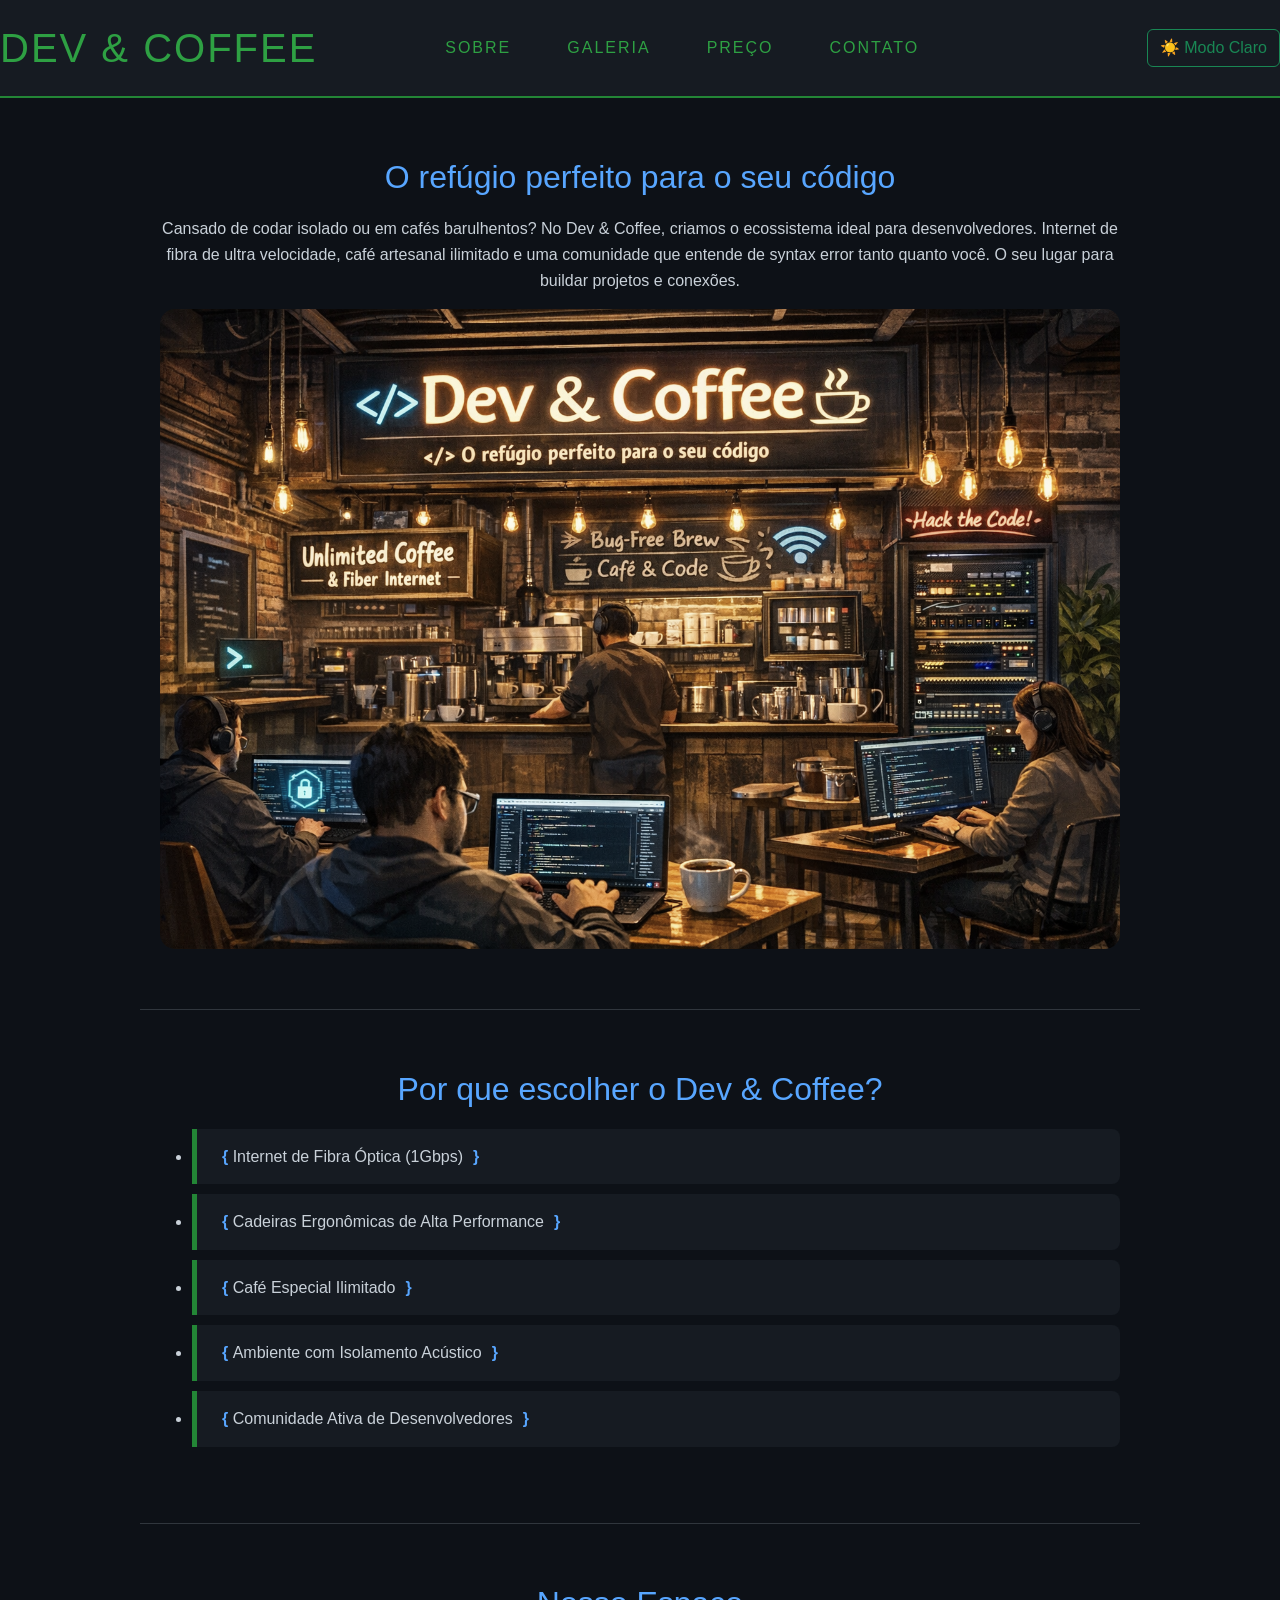
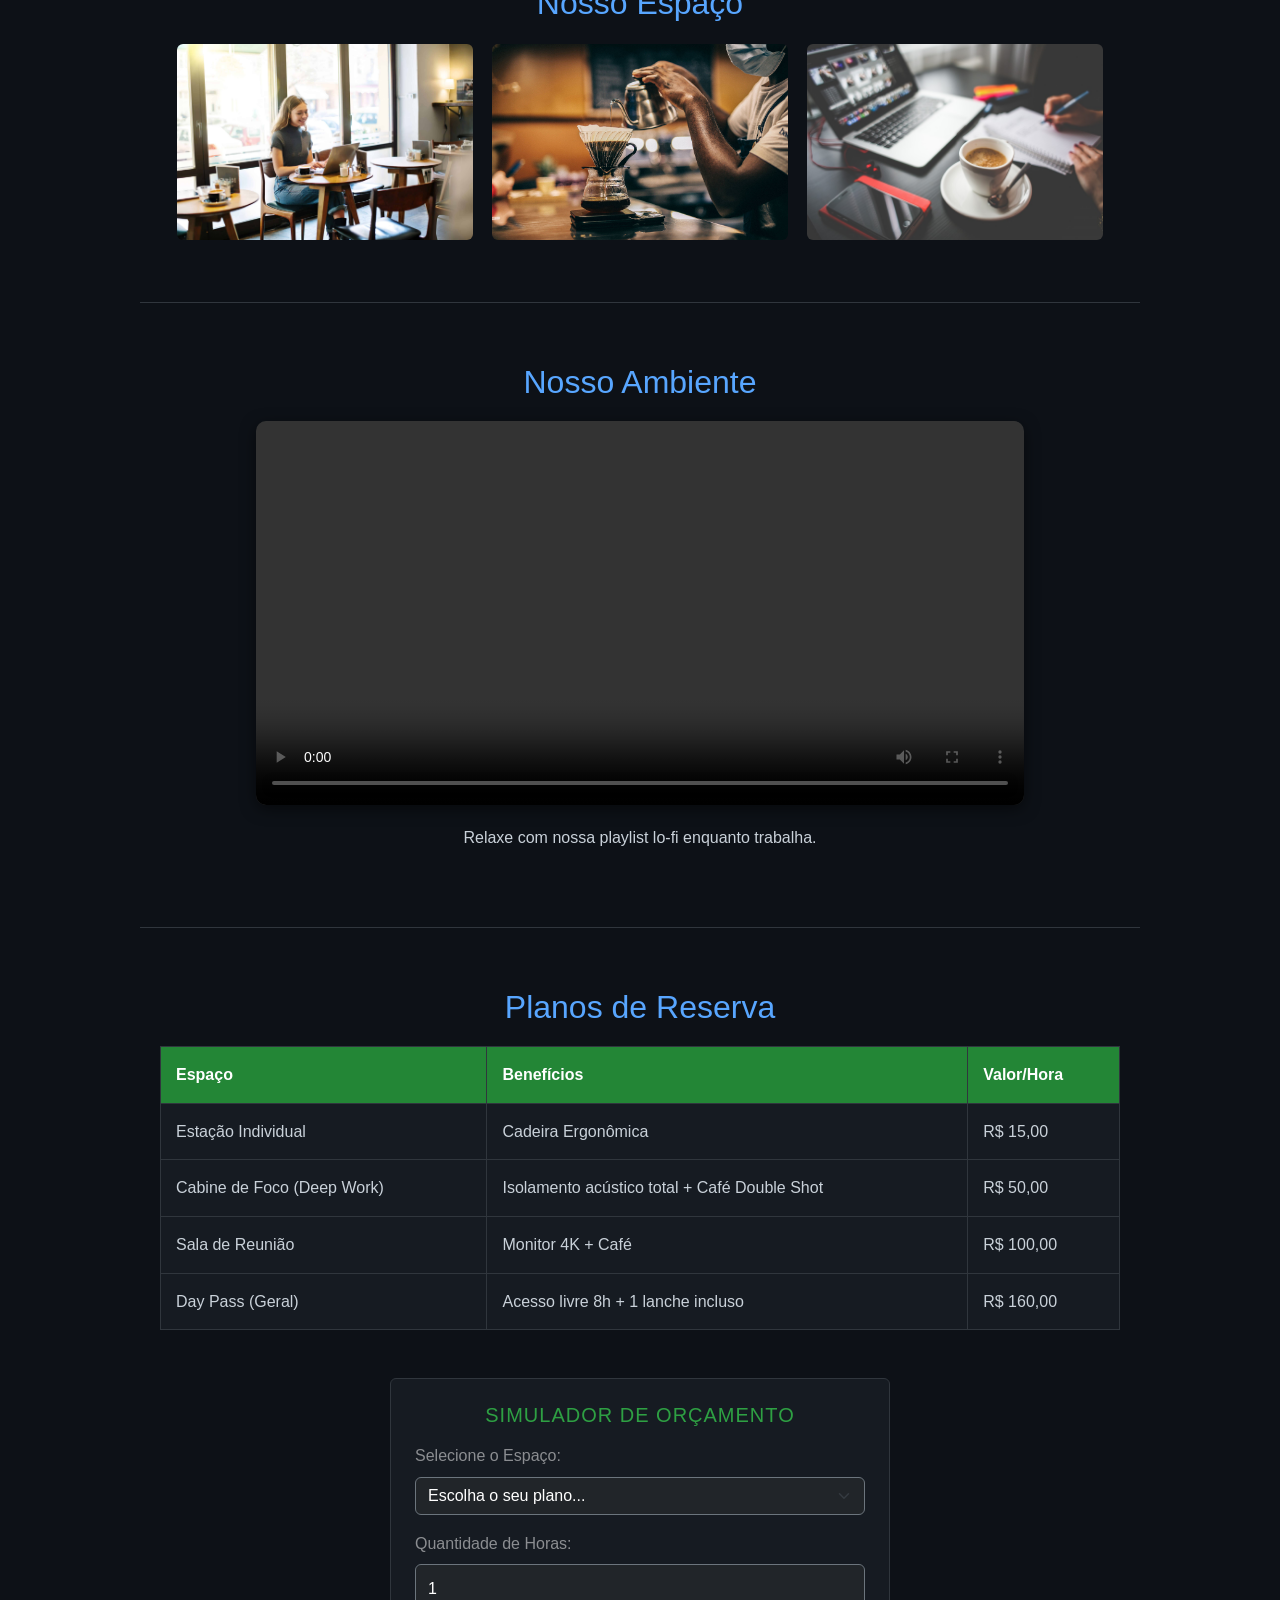
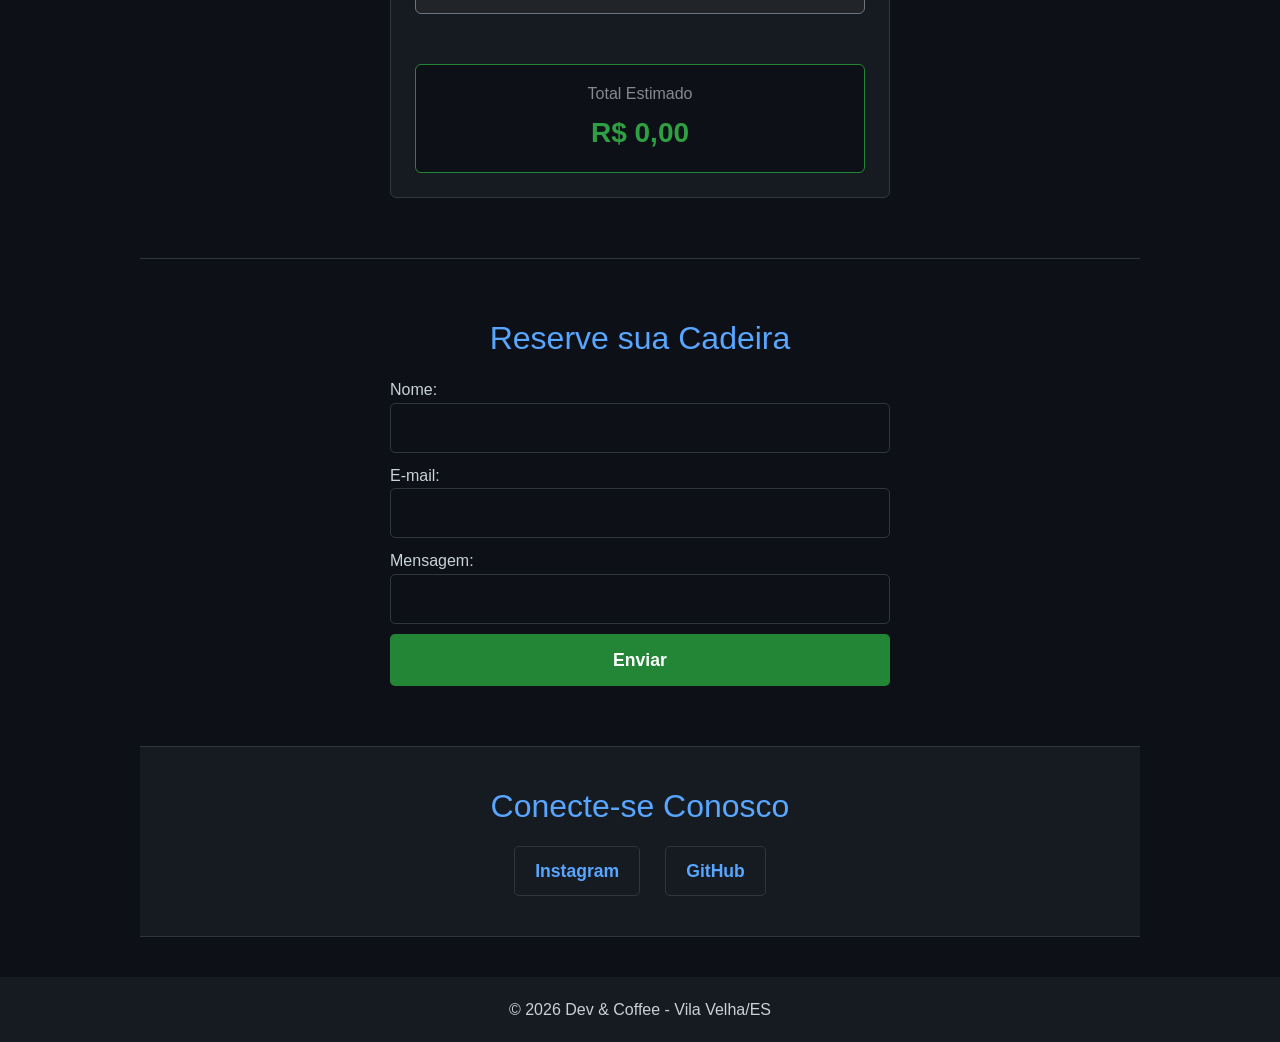
<file: index.html>
<!DOCTYPE html>
<html lang="pt-br">

<head>
    <meta charset="UTF-8">
    <meta name="viewport" content="width=device-width, initial-scale=1.0">
    <title>Projeto_Cafeteria_Geek</title>
    <link href="https://cdn.jsdelivr.net/npm/bootstrap@5.3.8/dist/css/bootstrap.min.css" rel="stylesheet"
        integrity="sha384-sRIl4kxILFvY47J16cr9ZwB07vP4J8+LH7qKQnuqkuIAvNWLzeN8tE5YBujZqJLB" crossorigin="anonymous">
    <link rel="stylesheet" href="css/style.css">

</head>

<body>

    <header>
        <nav class="navbar navbar-expand-lg ">
            <div class="collapse navbar-collapse" id="navbarNav">
    <h1 class="mb-lg-0">Dev & Coffee</h1>

    <ul class="navbar-nav mx-lg-auto mb-3 mb-lg-0">
        <li class="nav-item">
            <a class="nav-link" aria-current="page" href="#sobre">Sobre</a>
        </li>
        <li class="nav-item">
            <a class="nav-link" href="#galeria">Galeria</a>
        </li>
        <li class="nav-item">
            <a class="nav-link" href="#preco">Preço</a>
        </li>
        <li class="nav-item">
            <a class="nav-link" href="#contato">Contato</a>
        </li>
    </ul>

    <button id="theme-toggle" class="btn btn-outline-success mx-auto ms-lg-auto me-lg-0 mb-3 mb-lg-0">☀️ Modo Claro</button>
</div>
        </nav>
    </header>
    
    <main>
        
        <section id="sobre">
            <h2>O refúgio perfeito para o seu código</h2>
            <p>Cansado de codar isolado ou em cafés barulhentos? No Dev & Coffee, criamos o ecossistema ideal para
                desenvolvedores. Internet de fibra de ultra velocidade, café artesanal ilimitado e uma comunidade que
                entende de syntax error tanto quanto você. O seu lugar para buildar projetos e conexões.
            </p>
            <img src="img/imagem-principal.png" alt="Imagem ilustrativa da cafeteria.">
        </section>

        <section id="diferenciais">
            <h2>Por que escolher o Dev & Coffee?</h2>
            <ul>
                <li>Internet de Fibra Óptica (1Gbps)</li>
                <li>Cadeiras Ergonômicas de Alta Performance</li>
                <li>Café Especial Ilimitado</li>
                <li>Ambiente com Isolamento Acústico</li>
                <li>Comunidade Ativa de Desenvolvedores</li>
            </ul>
        </section>
        <section id="galeria">
            <h2>Nosso Espaço</h2>
            <div class="fotos">
                <img src="img/foto-1.jpg" alt="Pessoa sentada mexendo no computador enquanto toma cafe.">
                <img src="img/foto-2.jpg" alt="mao segurando uma chaleira e coando cafe.">
                <img src="img/foto-3.jpg!d"
                alt="pessoa anotando coisas no caderno na frente do computador enquanto toma cafe.">
            </div>
        </section>
        <section id="video-lofi">
            <h2>Nosso Ambiente</h2>
            <div class="video-container">
                <video controls controlsList="nodownload">
                    <source src="Videos/Cafeteria Geek_ Trabalhe do Seu Jeito (PT-BR)_720p.mp4" type="video/mp4">
                    <track src="Videos/legenda-video.vtt" kind="subtitles" srclang="pt" label="Português">
                    </track>
                </video>
            </div>
            <p>Relaxe com nossa playlist lo-fi enquanto trabalha.</p>
        </section>
        
        <section id="preco">
            <h2>Planos de Reserva</h2>
            <table border="1">
                <tr>
                    <th>Espaço</th>
                    <th>Benefícios</th>
                    <th>Valor/Hora</th>
                </tr>
                <tr>
                    <td>Estação Individual</td>
                    <td>Cadeira Ergonômica</td>
                    <td>R$ 15,00</td>
                </tr>
                <tr>
                    <td>Cabine de Foco (Deep Work)</td>
                    <td>Isolamento acústico total + Café Double Shot</td>
                    <td>R$ 50,00</td>
                </tr>
                <tr>
                    <td>Sala de Reunião</td>
                    <td>Monitor 4K + Café</td>
                    <td>R$ 100,00</td>
                </tr>
                <tr>
                    <td>Day Pass (Geral)</td>
                    <td>Acesso livre 8h + 1 lanche incluso</td>
                    <td>R$ 160,00</td>
                </tr>
            </table>
            <div class="calculator-container mt-5 p-4 border rounded" style="max-width: 500px; margin: 0 auto; background-color: #161b22; border-color: #30363d !important;">
            <h3 class="text-center h5 mb-3" style="color: #2ea043; text-transform: uppercase; letter-spacing: 1px;">
                Simulador de Orçamento
            </h3>
            <form id="form-calculadora" onsubmit="event.preventDefault();">
                <div class="mb-3">
                    <label for="tipo-espaco" class="form-label text-white-50">Selecione o Espaço:</label>
                    <select id="tipo-espaco" class="form-select bg-dark text-white border-secondary" required>
                        <option value="" disabled selected>Escolha o seu plano...</option>
                        <option value="15">Estação Individual (R$ 15,00/h)</option>
                        <option value="50">Cabine de Foco (R$ 50,00/h)</option>
                        <option value="100">Sala de Reunião (R$ 100,00/h)</option>
                        <option value="160">Day Pass (R$ 160,00/diária)</option>
                    </select>
                </div>
                <div class="mb-3">
                    <label id="label-tempo" for="quantidade-tempo" class="form-label text-white-50">Quantidade de Horas:</label>
                    <input type="number" id="quantidade-tempo" class="form-control bg-dark text-white border-secondary" min="1" value="1" required>
                </div>
                <div class="p-3 rounded text-center mt-4" style="background-color: #0d1117; border: 1px solid #238636;">
                    <span class="text-white-50 d-block mb-1">Total Estimado</span>
                    <strong id="resultado-orcamento" class="text-success fs-3">R$ 0,00</strong>
                </div>
            </form>
        </div>
        </section>
        <section id="contato">
            <h2>Reserve sua Cadeira</h2>
            <form>
                <label>Nome:</label>
                <input type="text" required name="nome" pattern="[A-Za-zÀ-ÿ\s]+"
                    title="O Nome deve conter Apenas Letras.">
                <label>E-mail:</label>
                <input type="email" required>
                <label>Mensagem:</label>
                <textarea required></textarea>
                <button type="submit">Enviar</button>
            </form>
        </section>
        <section id="redes-sociais">
            <h2>Conecte-se Conosco</h2>
            <div class="social-links">
                <a href="https://www.instagram.com/marcelo.raasch?igsh=cDlpd3I3ajQyOWRv">Instagram</a>
                <a href="https://github.com/marceloraasch">GitHub</a>
            </div>
            
        </section>
    </main>
    <footer>&copy; 2026 Dev & Coffee - Vila Velha/ES</footer>
    <script src="https://cdn.jsdelivr.net/npm/bootstrap@5.3.8/dist/js/bootstrap.bundle.min.js"
        integrity="sha384-FKyoEForCGlyvwx9Hj09JcYn3nv7wiPVlz7YYwJrWVcXK/BmnVDxM+D2scQbITxI"
        crossorigin="anonymous"></script>
        
    <script src="script.js"></script>    
</body>

</html>
</file>
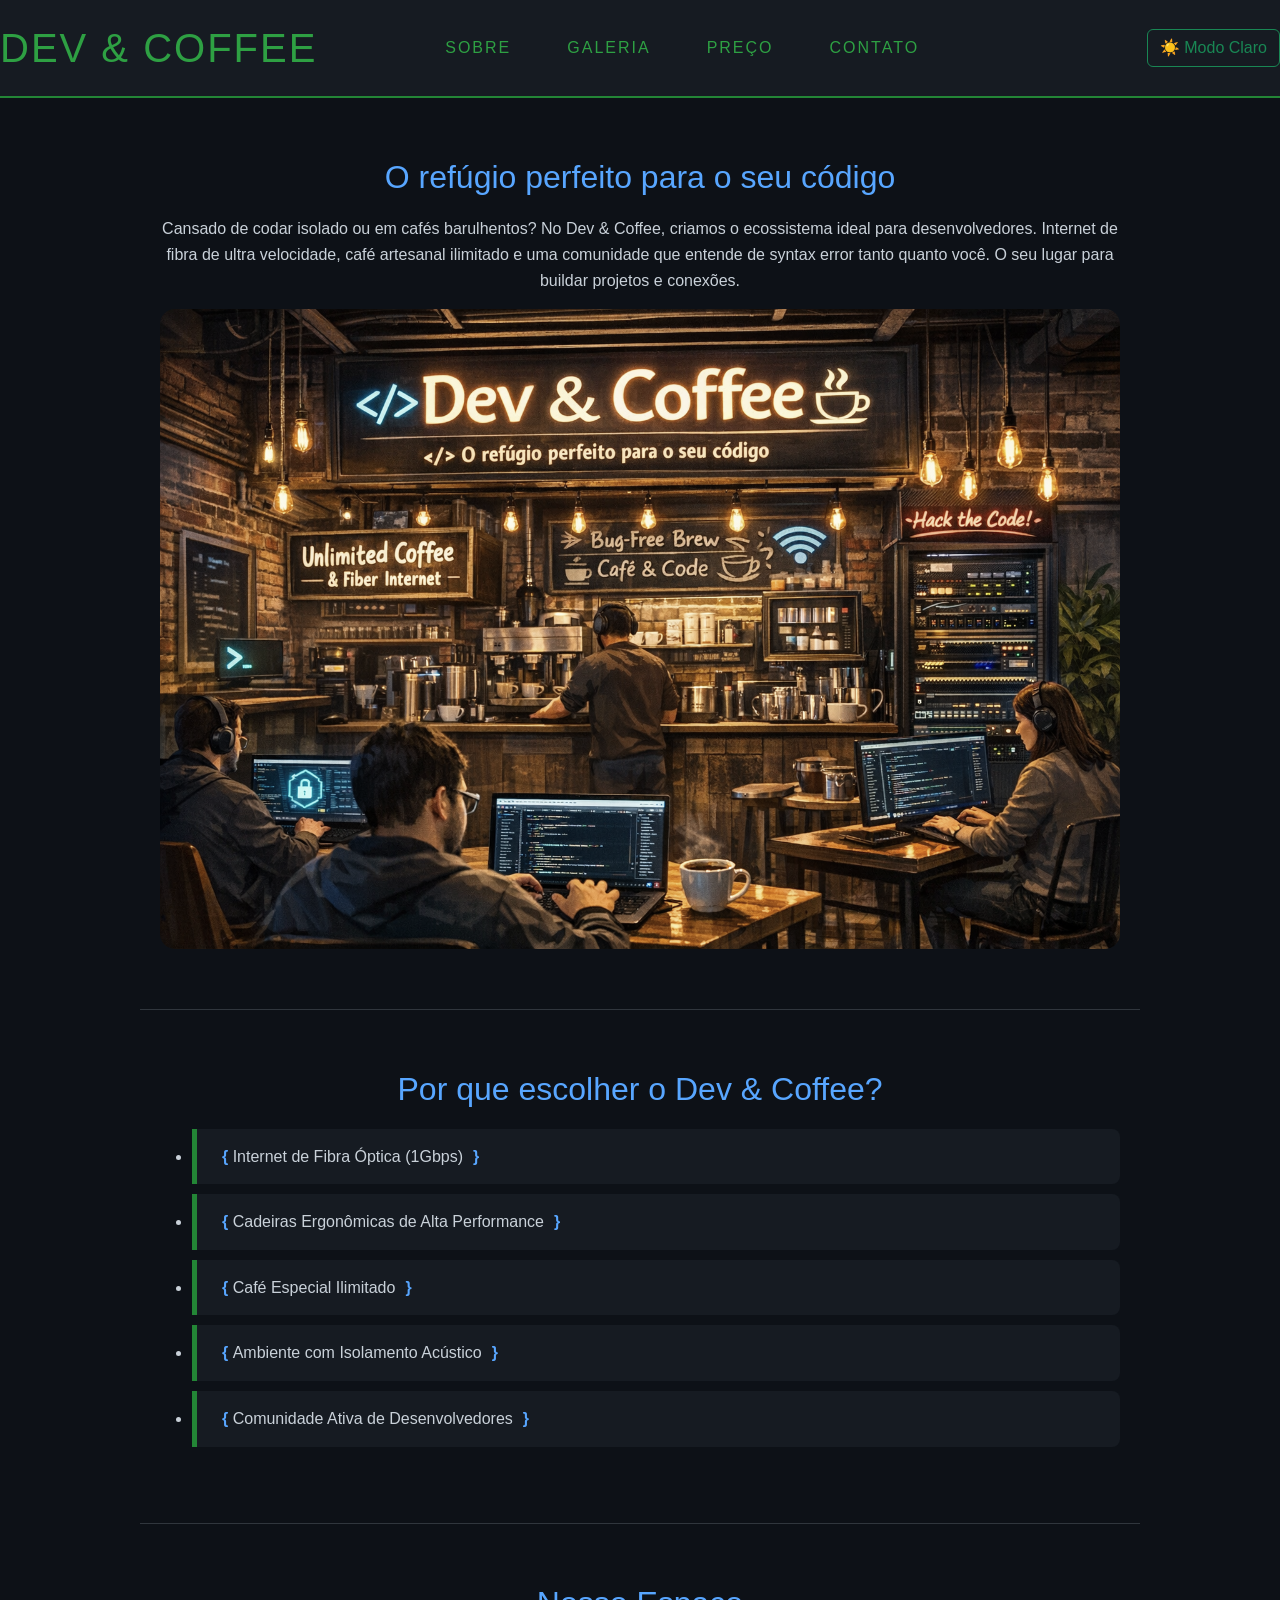
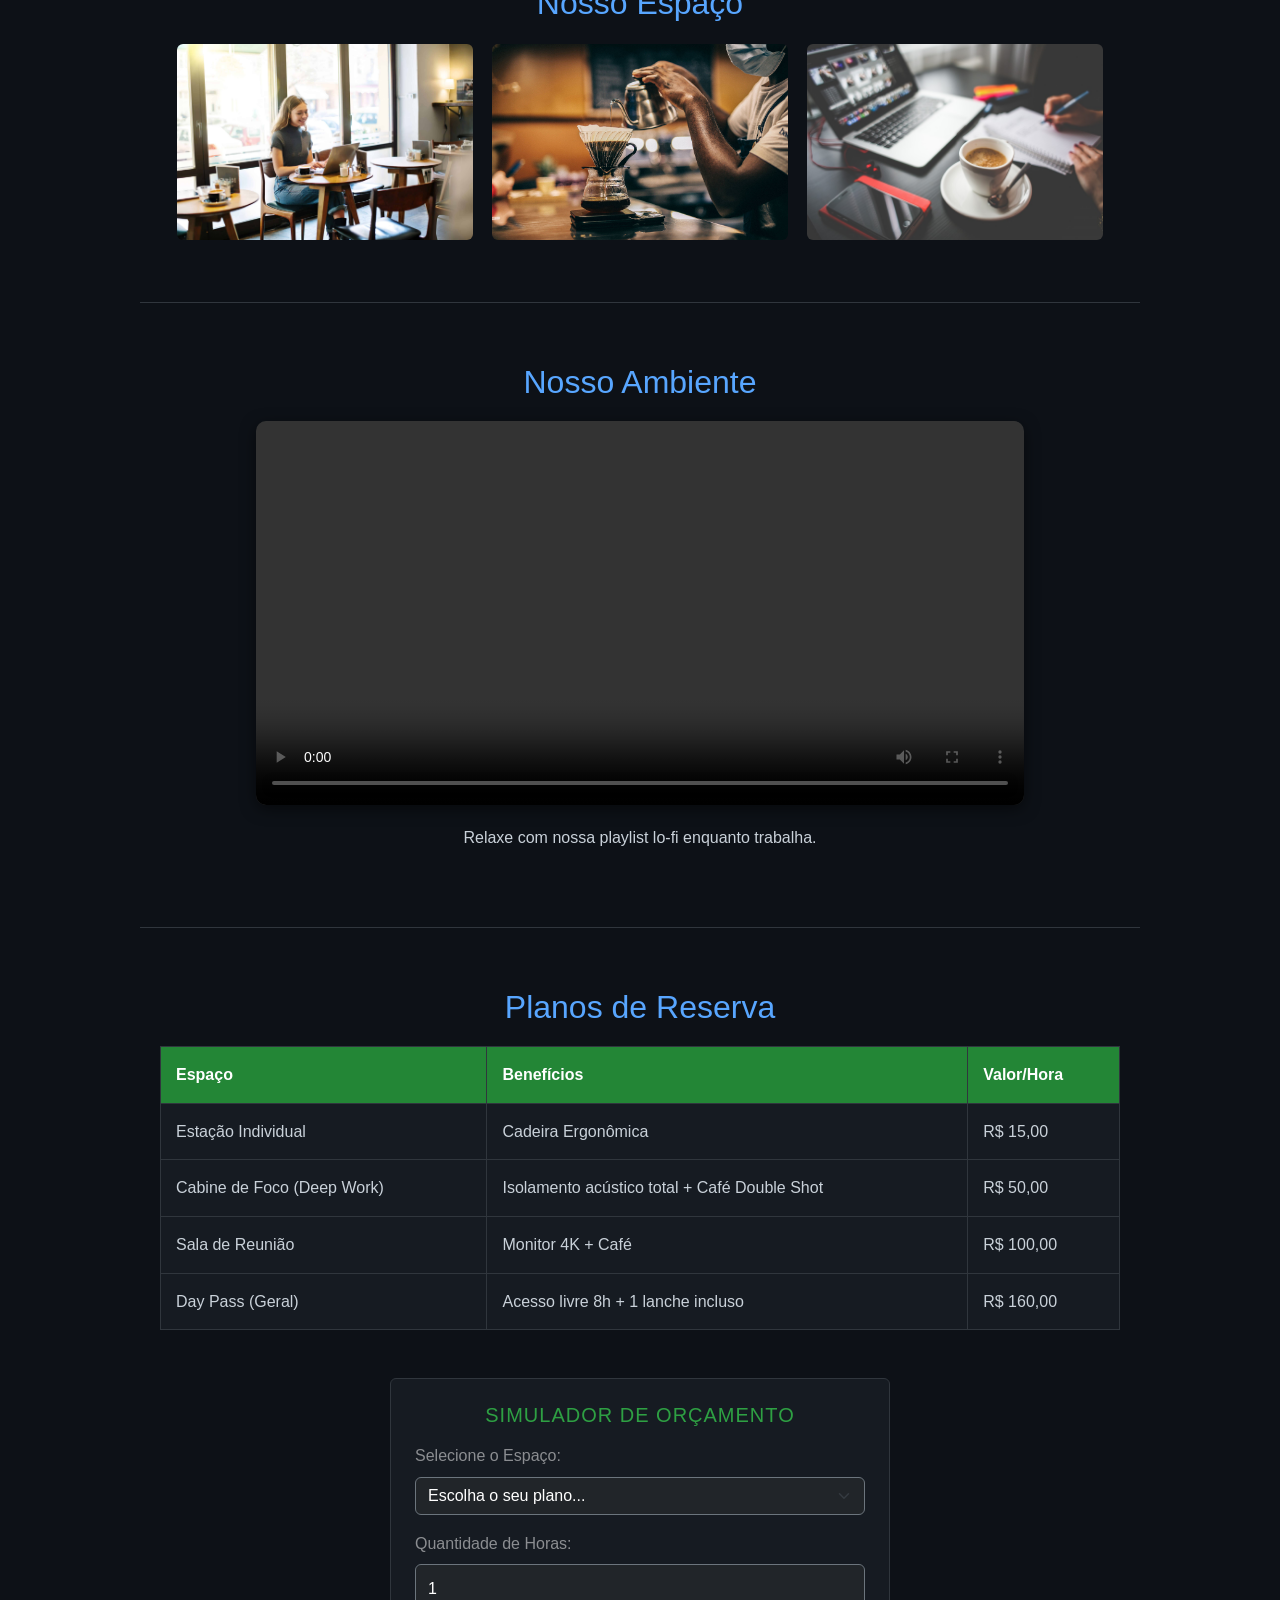
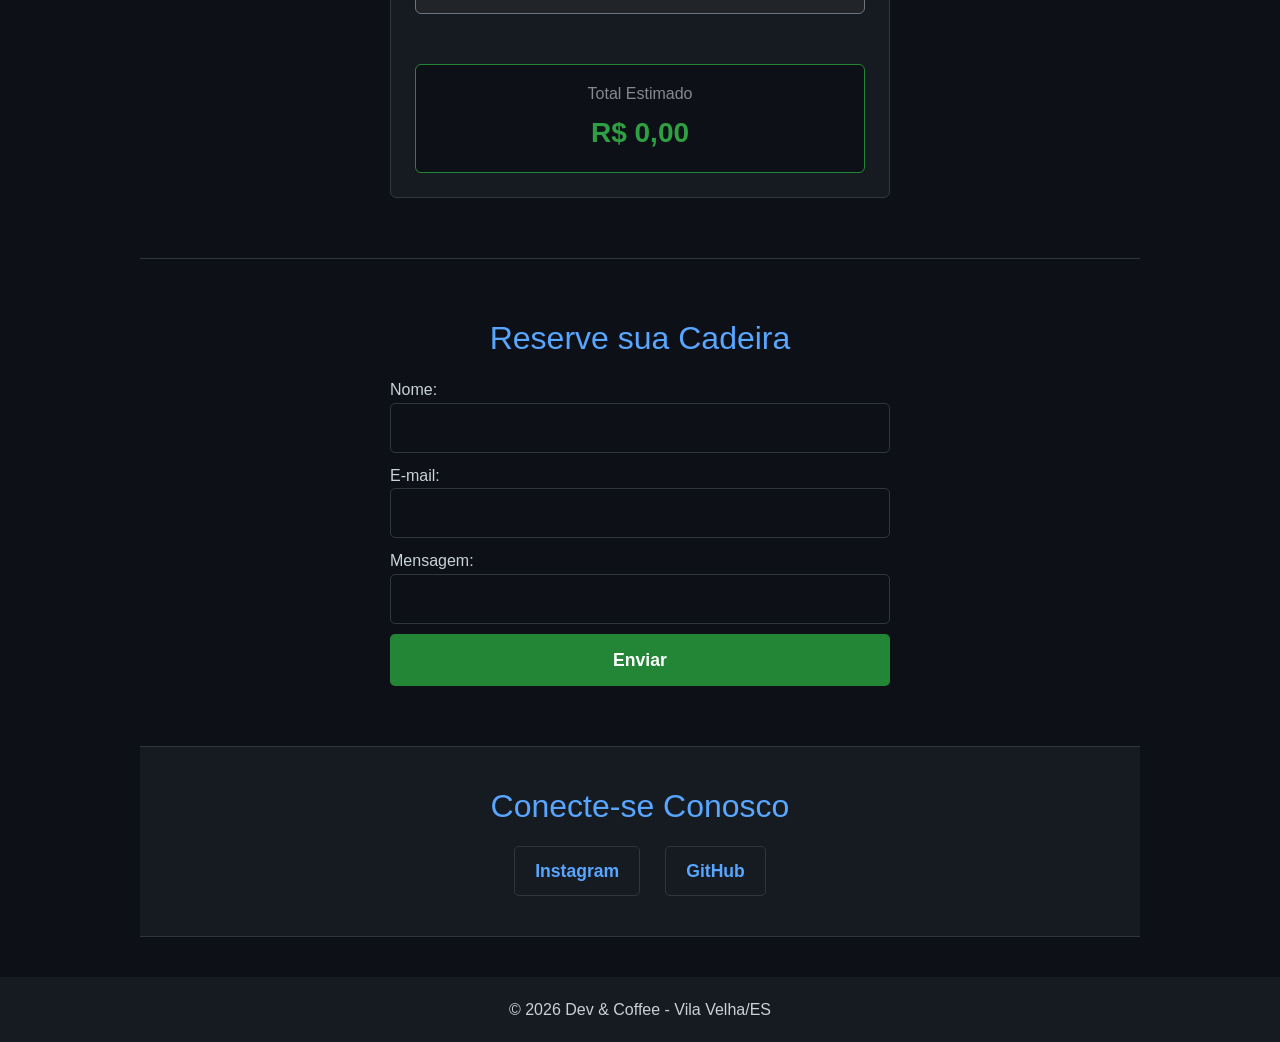
<file: Projeto_Cafeteria_Geek.html>
<!DOCTYPE html>
<html lang="pt-br">

<head>
    <meta charset="UTF-8">
    <meta name="viewport" content="width=device-width, initial-scale=1.0">
    <title>Projeto_Cafeteria_Geek</title>
    <link href="https://cdn.jsdelivr.net/npm/bootstrap@5.3.8/dist/css/bootstrap.min.css" rel="stylesheet"
        integrity="sha384-sRIl4kxILFvY47J16cr9ZwB07vP4J8+LH7qKQnuqkuIAvNWLzeN8tE5YBujZqJLB" crossorigin="anonymous">
    <link rel="stylesheet" href="css/style.css">

</head>

<body>

    <header>
        <nav class="navbar navbar-expand-lg ">
            <div class="collapse navbar-collapse" id="navbarNav">
    <h1 class="mb-lg-0">Dev & Coffee</h1>

    <ul class="navbar-nav mx-lg-auto mb-3 mb-lg-0">
        <li class="nav-item">
            <a class="nav-link" aria-current="page" href="#sobre">Sobre</a>
        </li>
        <li class="nav-item">
            <a class="nav-link" href="#galeria">Galeria</a>
        </li>
        <li class="nav-item">
            <a class="nav-link" href="#preco">Preço</a>
        </li>
        <li class="nav-item">
            <a class="nav-link" href="#contato">Contato</a>
        </li>
    </ul>

    <button id="theme-toggle" class="btn btn-outline-success mx-auto ms-lg-auto me-lg-0 mb-3 mb-lg-0">☀️ Modo Claro</button>
</div>
        </nav>
    </header>
    
    <main>
        
        <section id="sobre">
            <h2>O refúgio perfeito para o seu código</h2>
            <p>Cansado de codar isolado ou em cafés barulhentos? No Dev & Coffee, criamos o ecossistema ideal para
                desenvolvedores. Internet de fibra de ultra velocidade, café artesanal ilimitado e uma comunidade que
                entende de syntax error tanto quanto você. O seu lugar para buildar projetos e conexões.
            </p>
            <img src="img/imagem-principal.png" alt="Imagem ilustrativa da cafeteria.">
        </section>

        <section id="diferenciais">
            <h2>Por que escolher o Dev & Coffee?</h2>
            <ul>
                <li>Internet de Fibra Óptica (1Gbps)</li>
                <li>Cadeiras Ergonômicas de Alta Performance</li>
                <li>Café Especial Ilimitado</li>
                <li>Ambiente com Isolamento Acústico</li>
                <li>Comunidade Ativa de Desenvolvedores</li>
            </ul>
        </section>
        <section id="galeria">
            <h2>Nosso Espaço</h2>
            <div class="fotos">
                <img src="img/foto-1.jpg" alt="Pessoa sentada mexendo no computador enquanto toma cafe.">
                <img src="img/foto-2.jpg" alt="mao segurando uma chaleira e coando cafe.">
                <img src="img/foto-3.jpg!d"
                alt="pessoa anotando coisas no caderno na frente do computador enquanto toma cafe.">
            </div>
        </section>
        <section id="video-lofi">
            <h2>Nosso Ambiente</h2>
            <div class="video-container">
                <video controls controlsList="nodownload">
                    <source src="Videos/Cafeteria Geek_ Trabalhe do Seu Jeito (PT-BR)_720p.mp4" type="video/mp4">
                    <track src="Videos/legenda-video.vtt" kind="subtitles" srclang="pt" label="Português">
                    </track>
                </video>
            </div>
            <p>Relaxe com nossa playlist lo-fi enquanto trabalha.</p>
        </section>
        
        <section id="preco">
            <h2>Planos de Reserva</h2>
            <table border="1">
                <tr>
                    <th>Espaço</th>
                    <th>Benefícios</th>
                    <th>Valor/Hora</th>
                </tr>
                <tr>
                    <td>Estação Individual</td>
                    <td>Cadeira Ergonômica</td>
                    <td>R$ 15,00</td>
                </tr>
                <tr>
                    <td>Cabine de Foco (Deep Work)</td>
                    <td>Isolamento acústico total + Café Double Shot</td>
                    <td>R$ 50,00</td>
                </tr>
                <tr>
                    <td>Sala de Reunião</td>
                    <td>Monitor 4K + Café</td>
                    <td>R$ 100,00</td>
                </tr>
                <tr>
                    <td>Day Pass (Geral)</td>
                    <td>Acesso livre 8h + 1 lanche incluso</td>
                    <td>R$ 160,00</td>
                </tr>
            </table>
            <div class="calculator-container mt-5 p-4 border rounded" style="max-width: 500px; margin: 0 auto; background-color: #161b22; border-color: #30363d !important;">
            <h3 class="text-center h5 mb-3" style="color: #2ea043; text-transform: uppercase; letter-spacing: 1px;">
                Simulador de Orçamento
            </h3>
            <form id="form-calculadora" onsubmit="event.preventDefault();">
                <div class="mb-3">
                    <label for="tipo-espaco" class="form-label text-white-50">Selecione o Espaço:</label>
                    <select id="tipo-espaco" class="form-select bg-dark text-white border-secondary" required>
                        <option value="" disabled selected>Escolha o seu plano...</option>
                        <option value="15">Estação Individual (R$ 15,00/h)</option>
                        <option value="50">Cabine de Foco (R$ 50,00/h)</option>
                        <option value="100">Sala de Reunião (R$ 100,00/h)</option>
                        <option value="160">Day Pass (R$ 160,00/diária)</option>
                    </select>
                </div>
                <div class="mb-3">
                    <label id="label-tempo" for="quantidade-tempo" class="form-label text-white-50">Quantidade de Horas:</label>
                    <input type="number" id="quantidade-tempo" class="form-control bg-dark text-white border-secondary" min="1" value="1" required>
                </div>
                <div class="p-3 rounded text-center mt-4" style="background-color: #0d1117; border: 1px solid #238636;">
                    <span class="text-white-50 d-block mb-1">Total Estimado</span>
                    <strong id="resultado-orcamento" class="text-success fs-3">R$ 0,00</strong>
                </div>
            </form>
        </div>
        </section>
        <section id="contato">
            <h2>Reserve sua Cadeira</h2>
            <form>
                <label>Nome:</label>
                <input type="text" required name="nome" pattern="[A-Za-zÀ-ÿ\s]+"
                    title="O Nome deve conter Apenas Letras.">
                <label>E-mail:</label>
                <input type="email" required>
                <label>Mensagem:</label>
                <textarea required></textarea>
                <button type="submit">Enviar</button>
            </form>
        </section>
        <section id="redes-sociais">
            <h2>Conecte-se Conosco</h2>
            <div class="social-links">
                <a href="https://www.instagram.com/marcelo.raasch?igsh=cDlpd3I3ajQyOWRv">Instagram</a>
                <a href="https://github.com/marceloraasch">GitHub</a>
            </div>
            
        </section>
    </main>
    <footer>&copy; 2026 Dev & Coffee - Vila Velha/ES</footer>
    <script src="https://cdn.jsdelivr.net/npm/bootstrap@5.3.8/dist/js/bootstrap.bundle.min.js"
        integrity="sha384-FKyoEForCGlyvwx9Hj09JcYn3nv7wiPVlz7YYwJrWVcXK/BmnVDxM+D2scQbITxI"
        crossorigin="anonymous"></script>
        
    <script src="script.js"></script>    
</body>

</html>
</file>
<file: css/style.css>
* {
    margin: 0;
    padding: 0;
    box-sizing: border-box;
    font-family: 'Segoe UI', Tahoma, Geneva, Verdana, sans-serif;
}

html {
    scroll-behavior: smooth;
}

footer {
    text-align: center;
    padding: 20px;
    background-color: #161b22;
    margin-top: 40px;
}

body {
    background-color: #0d1117;
    color: #c9d1d9;
    line-height: 1.6;
}

header {
    background-color: #161b22;
    padding: 1rem 0;
    position: sticky;
    top: 0;
    border-bottom: 2px solid #238636;
    z-index: 1000;
}

header h1 {
    text-align: center;
    color: #2ea043;
    margin-bottom: 10px;
    text-transform: uppercase;
    letter-spacing: 2px;
}
.navbar-nav{
    text-align: center;
    color: #2ea043;
    margin-bottom: 10px;
    text-transform: uppercase;
    letter-spacing: 2px;
    background-color:#161b22;
}
.navbar-toggler{ 
    background-color: #2ea043;
}
.nav-link{
    color: #2ea043;

}
nav ul {
    display: flex;
    justify-content: center;
    list-style: none;
}

nav ul li {
    margin: 0 20px;
}

nav ul li a {
    color: #c9d1d9;
    text-decoration: none;
    font-weight: bold;
    transition: 0.3s;
}

nav ul li a:hover {
    color: #2ea043;
}

section {
    padding: 60px 20px;
    max-width: 1000px;
    margin: 0 auto;
    border-bottom: 1px solid #30363d;
}

h2 {
    color: #58a6ff;
    margin-bottom: 20px;
    text-align: center;
}

section p {
    text-align: center;
    margin-top: 10px;
    
}

#diferenciai ul {
    list-style: none;
    max-width: 600px;
    margin: 0 auto;
    padding: 20px;
}

#diferenciais li {
    background-color: #161b22;
    margin-bottom: 10px;
    padding: 15px;
    border-left: 5px solid #238636;
    border-radius: 0px 8px 8px 0px;
    transition: transform 0.2;
}

#diferencias li:hover {
    transform: translateX(10px);
    background-color: #21262d;
}

#diferenciais li::before {
    content: " { ";
    color: #58a6ff;
    font-weight: bold;
    margin-left: 10px;
}

#diferenciais li::after {
    content: "}";
    color: #58a6ff;
    font-weight: bold;
    margin-left: 10px;
}

#sobre img {
    width: 100%;
    border-radius: 15px;
    filter: grayscale(30%);
    transition: 0.5s;
}

#sobre img:hover {
    filter: grayscale(0%);
}

.fotos {
    display: flex;
    gap: 15px;
    flex-wrap: wrap;
    justify-content: center;
}

.fotos img {
    width: 300px;
    height: 200px;
    object-fit: cover;
    border-radius: 8px;
    border: 2px solid transparent;
    transition: 0.3s;
}

.fotos img:hover {
    border-color: #2ea043;
    transform: scale(1.05);
}

.video-container {
    display: flex;
    justify-content: center;
    align-items: center;
    margin: 20px 0;
}

#video-lofi video {
    width: 80%;
    max-width: 900px;
    height: auto;
    border-radius: 10px;
    box-shadow: 0 4px 15px rgba(0, 0, 0, 0.5);
}

#video-lofi p {
    text-align: center;
    margin-top: 10px;
}

table {
    width: 100%;
    border-collapse: collapse;
    margin-top: 20px;
    background-color: #161b22;
}

th,
td {
    padding: 15px;
    text-align: left;
    border: 1px solid #30363d;
}

th {
    background-color: #238636;
    color: white;
}

tr:hover {
    background-color: #21262d;
}

form {
    display: flex;
    flex-direction: column;
    max-width: 500px;
    margin: 0 auto;
}

input,
textarea {
    background-color: #0d1117;
    border: 1px solid #30363d;
    color: white;
    padding: 10px;
    margin-bottom: 10px;
    border-radius: 5px;
    resize: none;
    height: 50px;
}

button {
    background-color: #238636;
    color: white;
    padding: 12px;
    border: none;
    border-radius: 5px;
    cursor: pointer;
    font-weight: bold;
    font-size: 1.1rem;
}

button:hover {
    background-color: #2ea043;
}

#redes-sociais {
    text-align: center;
    padding: 40px 20px;
    background-color: #161b22;
}

.social-links {
    display: flex;
    justify-content: center;
    gap: 25px;
    margin-top: 20px;
}

.social-links a {
    color: #58a6ff;
    text-decoration: none;
    font-weight: bold;
    font-size: 1.1rem;
    padding: 10px 20px;
    border: 1px solid #30363d;
    border-radius: 5px;
    transform: all 0.3s ease;
}

.social-links a:hover{
    background-color: #238636;
    color: white;
    border-color: #2ea043;
    transform: translateY(-5px);
}

body.light-mode {
    background-color: #f8f9fa;
    color: #24292f;
}

body.light-mode header,
body.light-mode footer,
body.light-mode #redes-sociais,
body.light-mode table,
body.light-mode .navbar-nav,
body.light-mode #diferenciais li {
    background-color: #ffffff;
    color: #24292f;
}

body.light-mode nav ul li a {
    color: #24292f;
}

body.light-mode h2 {
    color: #0969da; /* Um azul mais forte para contrastar no fundo claro */
}

body.light-mode input, 
body.light-mode textarea {
    background-color: #ffffff;
    color: #24292f;
    border: 1px solid #d0d7de;
}

body.light-mode tr:hover {
    background-color: #f6f8fa;
}

.easter-egg-overlay {
    position: fixed;
    top: 0;
    left: 0;
    width: 100vw;
    height: 100vh;
    background: rgba(0, 0, 0, 0.85);
    z-index: 9998;
    opacity: 0;
    visibility: hidden;
    transition: all 0.3s ease;
}
.easter-egg-overlay.active {
    opacity: 1;
    visibility: visible;
}


.easter-egg-modal {
    position: fixed;
    top: 50%;
    left: 50%;
    transform: translate(-50%, -50%) scale(0.7);
    width: 90%;
    max-width: 500px;
    background-color: #0d1117; 
    border: 2px solid #238636;  
    box-shadow: 0 0 25px rgba(35, 134, 54, 0.6);
    border-radius: 8px;
    z-index: 9999;
    font-family: 'Courier New', Courier, monospace; 
    opacity: 0;
    visibility: hidden;
    transition: all 0.3s ease;
    overflow: hidden;
}
.easter-egg-modal.active {
    opacity: 1;
    visibility: visible;
    transform: translate(-50%, -50%) scale(1);
}

.terminal-header {
    background-color: #161b22;
    padding: 8px 15px;
    border-bottom: 1px solid #30363d;
    color: #8b949e;
    font-size: 13px;
}
.terminal-header span {
    display: inline-block;
    width: 12px;
    height: 12px;
    border-radius: 50%;
    margin-right: 6px;
}
.terminal-header span:nth-child(1) { background-color: #ff5f56; }
.terminal-header span:nth-child(2) { background-color: #ffbd2e; }
.terminal-header span:nth-child(3) { background-color: #27c93f; }

.terminal-body {
    padding: 20px;
    color: #39ff14; 
    font-size: 15px;
    line-height: 1.5;
}
.text-white { color: #ffffff !important; }
.text-success { color: #2ea043 !important; }
.text-warning { color: #f0883e !important; }


body.light-mode .calculator-container {
    background-color: #ffffff !important;
    border-color: #d0d7de !important;
}
body.light-mode .calculator-container label {
    color: #24292f !important;
}
body.light-mode .calculator-container select,
body.light-mode .calculator-container input {
    background-color: #f6f8fa !important;
    color: #24292f !important;
    border: 1px solid #d0d7de !important;
}
</file>
